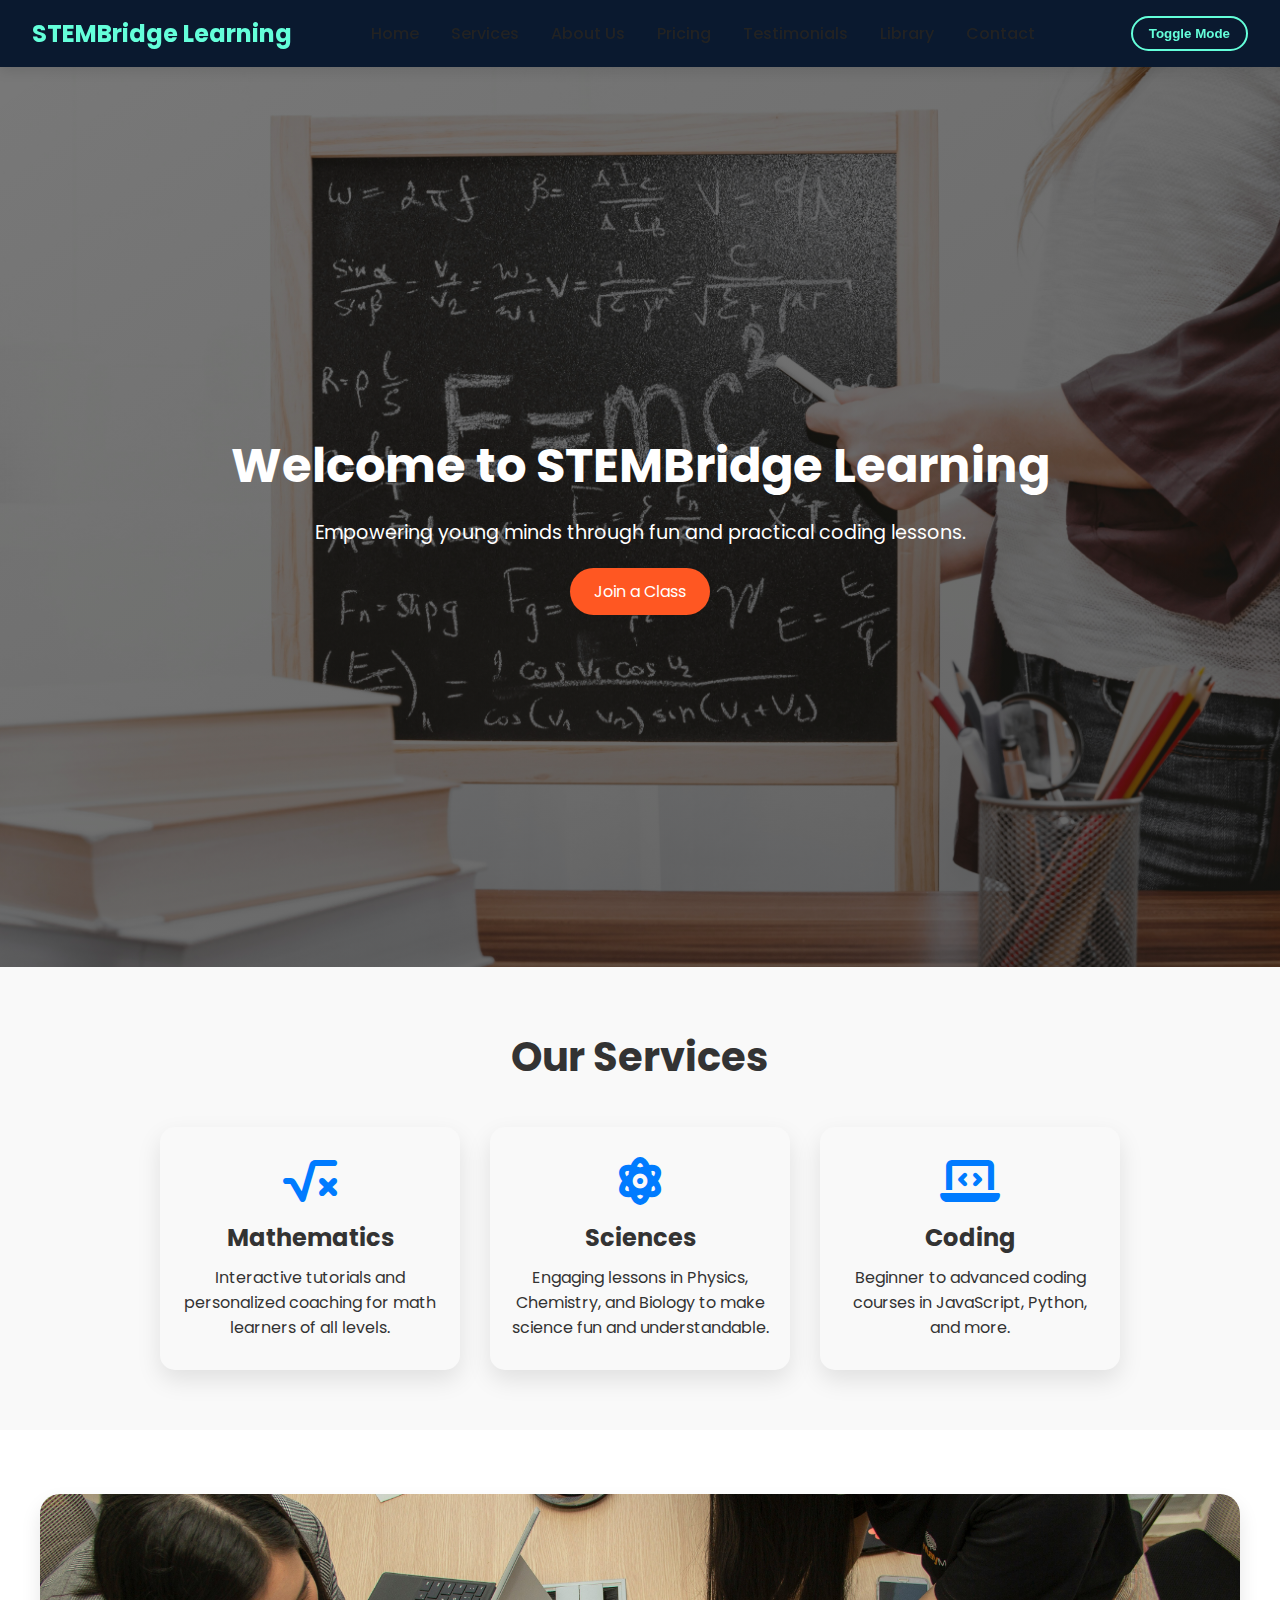
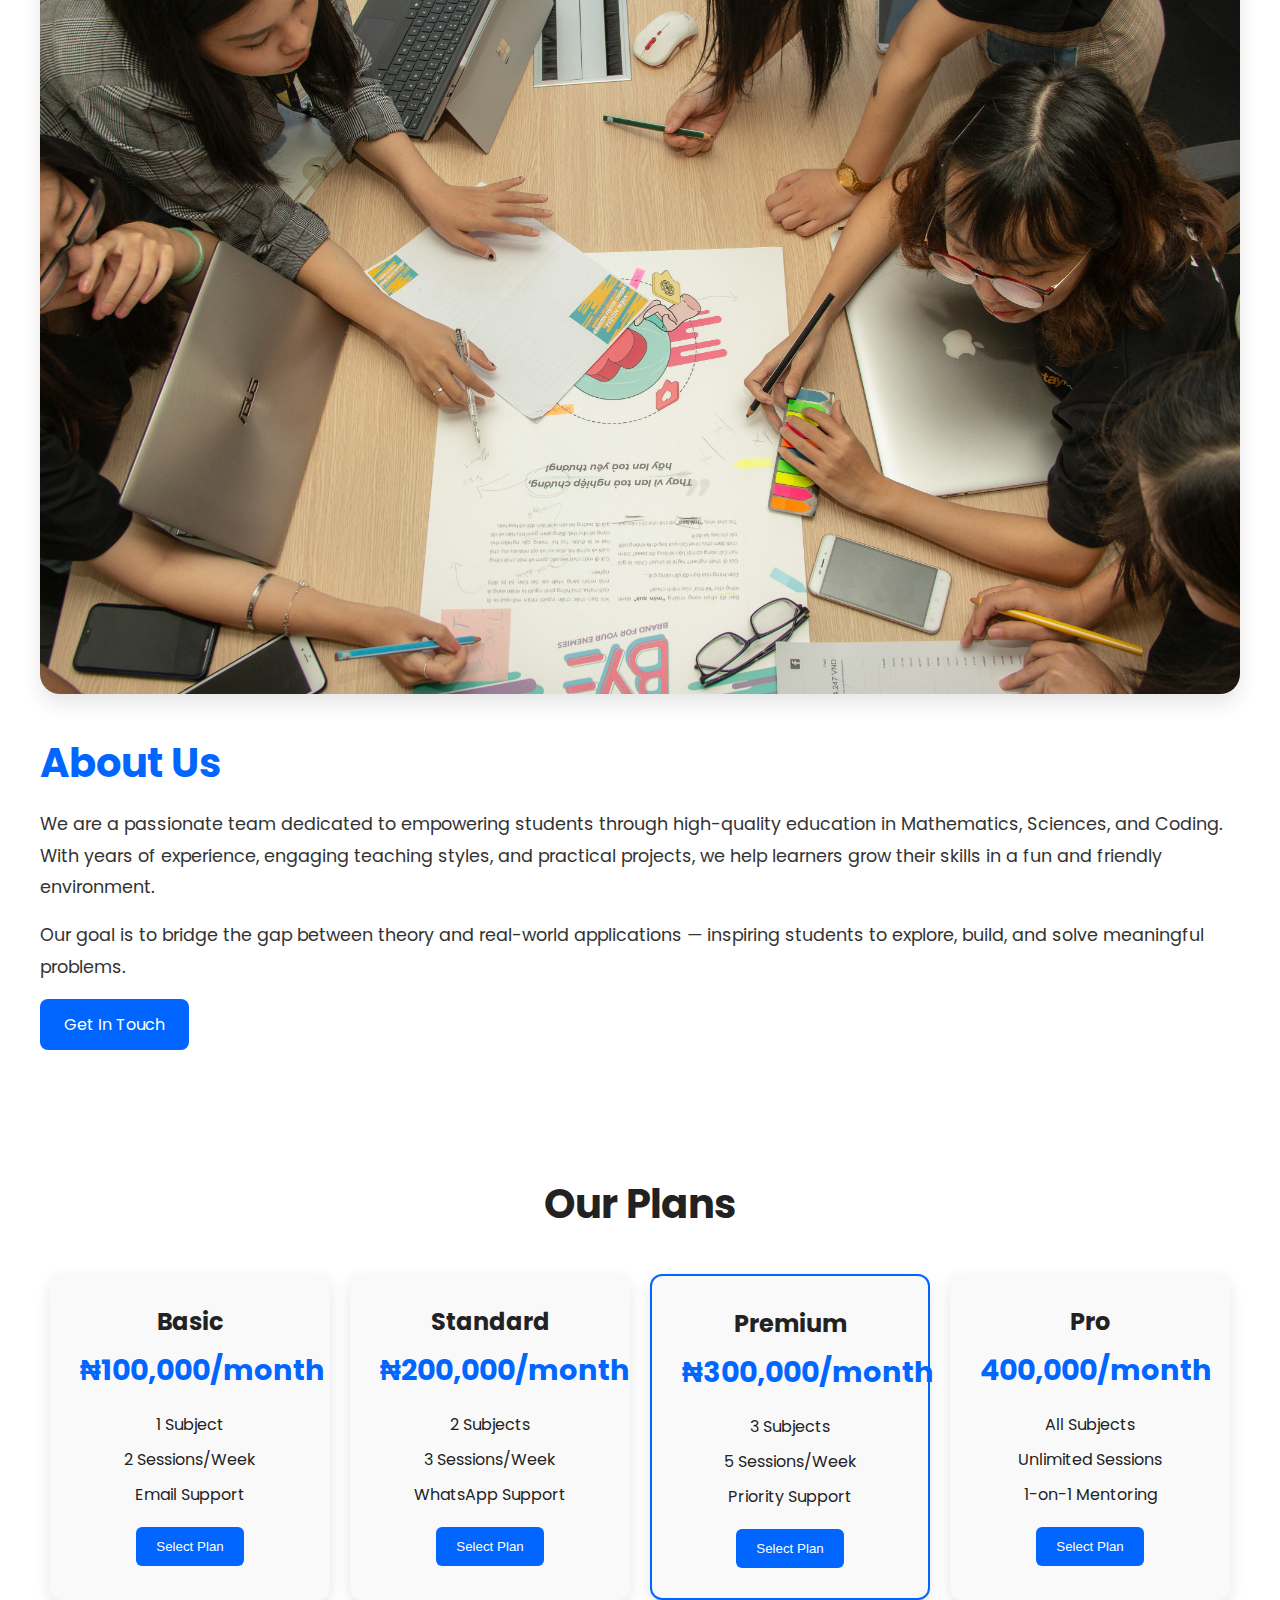
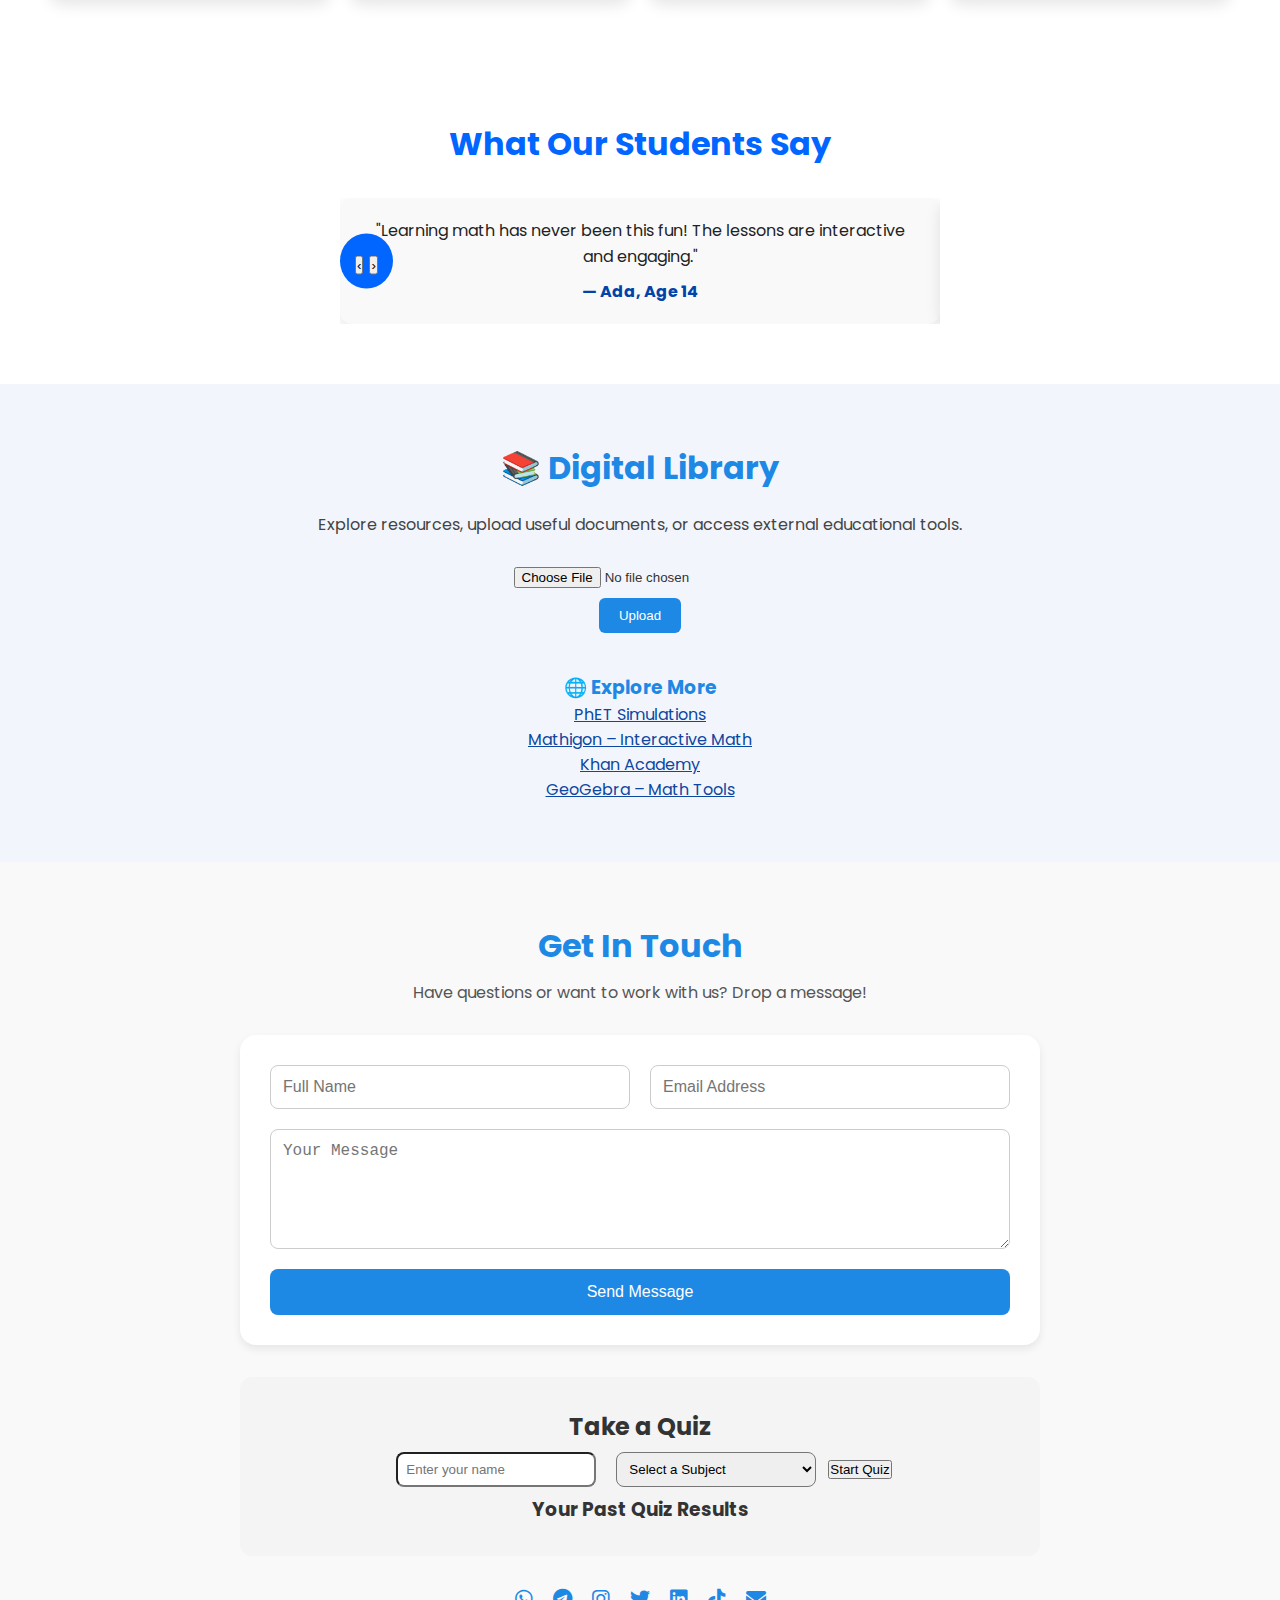
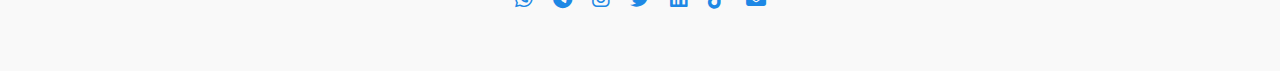
<file: index.html>
<!DOCTYPE html><html lang="en">
<head>
  <meta charset="UTF-8" />
  <meta name="viewport" content="width=device-width, initial-scale=1.0" />
  <title>STEMBridge Learning</title>
  <link href="https://fonts.googleapis.com/css2?family=Poppins:wght@400;600&display=swap" rel="stylesheet" />
<link rel="stylesheet" href="styles.css">
<link rel="stylesheet" href="https://cdnjs.cloudflare.com/ajax/libs/font-awesome/6.4.0/css/all.min.css">
<link rel="stylesheet" href="https://cdnjs.cloudflare.com/ajax/libs/font-awesome/6.4.0/css/all.min.css">
</head>
<body>
  <nav>
    <div class="logo">STEMBridge Learning</div>
    <div class="hamburger" onclick="toggleMenu()">
      <span></span>
      <span></span>
      <span></span>
    </div>
    <div class="nav-links" id="navLinks">
      <a href="#">Home</a>
      <div class="dropdown">
        <a href="#">Services</a>
        <div class="dropdown-content">
          <a href="#">Web Design</a>
          <a href="#">App Development</a>
          <a href="#">SEO</a>
        </div>
      </div>
      <a href="#">About Us</a>
      <a href="#">Pricing</a>
      <a href="#">Testimonials</a>
      <a href="https://drive.google.com/drive/folders/157m6Ua814ewkB_7zBCAU9IRt0C3sFj0w">Library</a>
      <a href="https://wa.me/2349132480201
">Contact</a>
    </div>
    <button class="toggle-theme" onclick="toggleTheme()">Toggle Mode</button>
  </nav> 
  
  <!-- Home Section -->
<section class="home-section">
    <div class="carousel">
      <div class="slide active" style="background-image: url('bg-images/img3.jpg');">
        <div class="overlay">
          <div class="home-content">
            <h1>Welcome to STEMBridge Learning</h1>
            <p>Empowering young minds through fun and practical coding lessons.</p>
            <a href="https://wa.me/2349132480201
" class="btn">Join a Class</a>
          </div>
        </div>
      </div>
      <div class="slide" style="background-image: url('bg-images/img2.jpg');">
        <div class="overlay">
          <div class="home-content">
            <h1>Learn to Code</h1>
            <p>Start your journey with HTML, CSS, JavaScript, and Python.</p>
            <a href="#contact" class="btn">Start Learning</a>
          </div>
        </div>
      </div>
      <div class="slide" style="background-image: url('bg-images/img1.jpg');">
        <div class="overlay">
          <div class="home-content">
            <h1>Interactive Lessons</h1>
            <p>Our classes are designed for students aged 10 to 18.</p>
            <a href="https://wa.me/2349132480201
" class="btn">Get Started</a>
          </div>
        </div>
      </div>
    </div>
  </section>
  
  <script>
  // Carousel Script
  let currentSlide = 0;
  const slides = document.querySelectorAll('.slide');
  
  function showSlide(index) {
    slides.forEach((slide, i) => {
      slide.classList.remove('active');
      if (i === index) {
        slide.classList.add('active');
      }
    });
  }
  
  function nextSlide() {
    currentSlide = (currentSlide + 1) % slides.length;
    showSlide(currentSlide);
  }
  
  setInterval(nextSlide, 4000); // Slide every 4 seconds
  </script>



<section id="services" class="services-section">
    <h2>Our Services</h2>
    <div class="services-container">
      <div class="service-card">
        <i class="fas fa-square-root-alt"></i>
        <h3>Mathematics</h3>
        <p>Interactive tutorials and personalized coaching for math learners of all levels.</p>
      </div>
      <div class="service-card">
        <i class="fas fa-atom"></i>
        <h3>Sciences</h3>
        <p>Engaging lessons in Physics, Chemistry, and Biology to make science fun and understandable.</p>
      </div>
      <div class="service-card">
        <i class="fas fa-laptop-code"></i>
        <h3>Coding</h3>
        <p>Beginner to advanced coding courses in JavaScript, Python, and more.</p>
      </div>
    </div>
  </section>

  <section class="about-section" id="about">
    <div class="about-container">
      <div class="about-image">
        <img src="img.jpg" alt="Learning together">
      </div>
      <div class="about-content">
        <h2>About Us</h2>
        <p>
          We are a passionate team dedicated to empowering students through high-quality education in Mathematics, Sciences, and Coding. With years of experience, engaging teaching styles, and practical projects, we help learners grow their skills in a fun and friendly environment.
        </p>
        <p>
          Our goal is to bridge the gap between theory and real-world applications — inspiring students to explore, build, and solve meaningful problems.
        </p>
        <a href="https://wa.me/2349132480201
" class="about-btn">Get In Touch</a>
      </div>
    </div>
  </section>


  <section id="pricing" class="pricing-section">
    <h2>Our Plans</h2>
    <div class="pricing-cards">
      <div class="pricing-card">
        <h3>Basic</h3>
        <p class="price">₦100,000/month</p>
        <ul>
          <li>1 Subject</li>
          <li>2 Sessions/Week</li>
          <li>Email Support</li>
        </ul>
        <button>Select Plan</button>
      </div>
  
      <div class="pricing-card">
        <h3>Standard</h3>
        <p class="price">₦200,000/month</p>
        <ul>
          <li>2 Subjects</li>
          <li>3 Sessions/Week</li>
          <li>WhatsApp Support</li>
        </ul>
        <button>Select Plan</button>
      </div>
  
      <div class="pricing-card featured">
        <h3>Premium</h3>
        <p class="price">₦300,000/month</p>
        <ul>
          <li>3 Subjects</li>
          <li>5 Sessions/Week</li>
          <li>Priority Support</li>
        </ul>
        <button>Select Plan</button>
      </div>
  
      <div class="pricing-card">
        <h3>Pro</h3>
        <p class="price">400,000/month</p>
        <ul>
          <li>All Subjects</li>
          <li>Unlimited Sessions</li>
          <li>1-on-1 Mentoring</li>
        </ul>
        <button>Select Plan</button>
      </div>
    </div>
  </section>
  <section id="testimonials" class="testimonial-carousel-section">
    <h2>What Our Students Say</h2>
    <div class="carousel-container">
      <div class="carousel-track">
        <div class="carousel-item">
          <p>"Learning math has never been this fun! The lessons are interactive and engaging."</p>
          <h4>— Ada, Age 14</h4>
        </div>
        <div class="carousel-item">
          <p>"I built my first JavaScript project thanks to the coding tutorials!"</p>
          <h4>— Tobi, Age 17</h4>
        </div>
        <div class="carousel-item">
          <p>"The science sessions helped me pass my exams with flying colors."</p>
          <h4>— Fatima, Age 16</h4>
        </div>
      <div class="carousel-btn">
      <button class="carousel-btn-prev">‹</button>
      <button class="carousel-btn-next">›</button>
    </div>

  <script src="index.js" ></script>
  </section>

  <section id="library" style="background-color: #f2f6fc; padding: 60px 20px;">
  <div style="max-width: 900px; margin: auto; text-align: center;">
    <h2 style="font-size: 2rem; margin-bottom: 20px; color: #1e88e5;">📚 Digital Library</h2>
    <p style="color: #444;">Explore resources, upload useful documents, or access external educational tools.</p>

    <!-- Upload Form -->
    <form id="uploadForm" style="margin-top: 30px; display: flex; flex-direction: column; align-items: center;">
      <input type="file" id="fileInput" accept=".pdf,.doc,.docx,.ppt,.pptx" style="margin-bottom: 10px;"/>
      <button type="button" onclick="uploadFile()" style="padding: 10px 20px; background-color: #1e88e5; color: #fff; border: none; border-radius: 6px; cursor: pointer;">Upload</button>
    </form>

    <!-- Uploaded Files List -->
    <div id="fileList" style="margin-top: 30px; text-align: left;"></div>

    <!-- External Links -->
    <div style="margin-top: 40px;">
      <h3 style="color: #1e88e5;">🌐 Explore More</h3>
      <ul style="list-style: none; padding: 0;">
        <li><a href="https://phet.colorado.edu/" target="_blank" style="color: #0d47a1;">PhET Simulations</a></li>
        <li><a href="https://mathigon.org" target="_blank" style="color: #0d47a1;">Mathigon – Interactive Math</a></li>
        <li><a href="https://www.khanacademy.org" target="_blank" style="color: #0d47a1;">Khan Academy</a></li>
        <li><a href="https://www.geogebra.org" target="_blank" style="color: #0d47a1;">GeoGebra – Math Tools</a></li>
      </ul>
    </div>
  </div>
</section>

  <section style="background-color: #f9f9f9; padding: 60px 20px;">
  <div style="max-width: 800px; margin: auto; text-align: center;">
    <h2 style="font-size: 2rem; margin-bottom: 10px; color: #1e88e5;">Get In Touch</h2>
    <p style="margin-bottom: 30px; color: #555;">Have questions or want to work with us? Drop a message!</p>
    
    <form style="display: grid; grid-template-columns: 1fr 1fr; gap: 20px; background: #ffffff; padding: 30px; border-radius: 16px; box-shadow: 0 4px 8px rgba(0,0,0,0.08);">
      <input type="text" placeholder="Full Name" required style="padding: 12px; border: 1px solid #ccc; border-radius: 8px; font-size: 1rem;">
      <input type="email" placeholder="Email Address" required style="padding: 12px; border: 1px solid #ccc; border-radius: 8px; font-size: 1rem;">
      <textarea placeholder="Your Message" required style="grid-column: span 2; padding: 12px; border: 1px solid #ccc; border-radius: 8px; font-size: 1rem; height: 120px;"></textarea>
      <button type="submit" style="grid-column: span 2; background-color: #1e88e5; color: white; padding: 14px; border: none; border-radius: 8px; font-size: 1rem; cursor: pointer; transition: background-color 0.3s ease;">
        Send Message
      </button>
    </form>
    
<section id="quiz-section" class="quiz-container">
  <h2>Take a Quiz</h2>
  <div class="quiz-form">
    <input type="text" id="student-name" placeholder="Enter your name" required />
    <select id="subject-select">
      <option value="" disabled selected>Select a Subject</option>
      <option value="math">Mathematics</option>
      <option value="physics">Physics</option>
      <option value="chemistry">Chemistry</option>
      <option value="biology">Biology</option>
      <option value="html">HTML</option>
      <option value="css">CSS</option>
      <option value="javascript">JavaScript</option>
    </select>
    <button onclick="startQuiz()">Start Quiz</button>
  </div>

  <div id="quiz-box" class="hidden">
    <p><strong>Time Left:</strong> <span id="timer">60</span>s</p>
    <div id="quiz-question"></div>
    <div id="quiz-options"></div>
    <p id="quiz-hint"></p>
    <button onclick="submitAnswer()">Submit Answer</button>
  </div>

  <div id="quiz-result" class="hidden">
    <h3>Quiz Completed!</h3>
    <p id="quiz-score"></p>
  </div>

  <div id="past-results">
    <h3>Your Past Quiz Results</h3>
    <ul id="results-list"></ul>
  </div>

</section>

    
  <script>

    const quizData = {
  math: [
    {
      question: "What is 2 + 2?",
      options: ["3", "4", "5", "6"],
      answer: "4",
      hint: "It's an even number."
    },
    {
      question: "What is the square root of 9?",
      options: ["1", "2", "3", "4"],
      answer: "3",
      hint: "Think of 3 × 3."
    }
  ],
  physics: [
    {
      question: "What is the SI unit of force?",
      options: ["Newton", "Joule", "Watt", "Pascal"],
      answer: "Newton",
      hint: "Named after a famous scientist."
    }
  ]
};

let currentQuiz = [];
let currentQuestion = 0;
let score = 0;
let timer;
let timeLeft = 60;

function startQuiz() {
  const name = document.getElementById("student-name").value;
  const subject = document.getElementById("subject-select").value;
  if (!name || !subject) return alert("Please enter your name and select a subject.");

  currentQuiz = quizData[subject];
  currentQuestion = 0;
  score = 0;
  timeLeft = 60;

  document.getElementById("quiz-box").classList.remove("hidden");
  document.getElementById("quiz-result").classList.add("hidden");
  loadQuestion();

  timer = setInterval(() => {
    timeLeft--;
    document.getElementById("timer").textContent = timeLeft;
    if (timeLeft <= 0) {
      clearInterval(timer);
      endQuiz(name, subject);
    }
  }, 1000);
}

function loadQuestion() {
  const q = currentQuiz[currentQuestion];
  document.getElementById("quiz-question").textContent = q.question;
  document.getElementById("quiz-hint").textContent = Hint: ${q.hint};
  document.getElementById("quiz-options").innerHTML = "";

  q.options.forEach(option => {
    const btn = document.createElement("button");
    btn.textContent = option;
    btn.onclick = () => selectOption(btn, option);
    document.getElementById("quiz-options").appendChild(btn);
  });
}

let selected = null;

function selectOption(button, option) {
  document.querySelectorAll("#quiz-options button").forEach(btn => btn.style.background = "");
  button.style.background = "#90cdf4";
  selected = option;
}

function submitAnswer() {
  if (!selected) return alert("Please select an answer.");

  if (selected === currentQuiz[currentQuestion].answer) score++;
  selected = null;
  currentQuestion++;

  if (currentQuestion < currentQuiz.length) {
    loadQuestion();
  } else {
    clearInterval(timer);
    const name = document.getElementById("student-name").value;
    const subject = document.getElementById("subject-select").value;
    endQuiz(name, subject);
  }
}

function endQuiz(name, subject) {
  document.getElementById("quiz-box").classList.add("hidden");
  document.getElementById("quiz-result").classList.remove("hidden");

  const resultText = ${name}, your score in ${subject.toUpperCase()} is ${score}/${currentQuiz.length};
  document.getElementById("quiz-score").textContent = resultText;

  // Save results
  const pastResults = JSON.parse(localStorage.getItem("quizResults") || "[]");
  pastResults.push(resultText);
  localStorage.setItem("quizResults", JSON.stringify(pastResults));
  showPastResults();
}

function showPastResults() {
  const list = document.getElementById("results-list");
  list.innerHTML = "";
  const results = JSON.parse(localStorage.getItem("quizResults") || "[]");
  results.forEach(r => {
    const li = document.createElement("li");
    li.textContent = r;
    list.appendChild(li);
  });
}

// Load past results on page load
document.addEventListener("DOMContentLoaded", showPastResults);
  </script>
    <!-- Social media icons -->
    <div style="margin-top: 30px;">
      <a href="#" title="WhatsApp" style="margin: 0 8px; color: #1e88e5;"><i class="fab fa-whatsapp fa-lg"></i></a>
      <a href="#" title="Telegram" style="margin: 0 8px; color: #1e88e5;"><i class="fab fa-telegram fa-lg"></i></a>
      <a href="#" title="Instagram" style="margin: 0 8px; color: #1e88e5;"><i class="fab fa-instagram fa-lg"></i></a>
      <a href="#" title="Twitter" style="margin: 0 8px; color: #1e88e5;"><i class="fab fa-twitter fa-lg"></i></a>
      <a href="#" title="LinkedIn" style="margin: 0 8px; color: #1e88e5;"><i class="fab fa-linkedin fa-lg"></i></a>
      <a href="#" title="TikTok" style="margin: 0 8px; color: #1e88e5;"><i class="fab fa-tiktok fa-lg"></i></a>
      <a href="mailto:your@email.com" title="Email" style="margin: 0 8px; color: #1e88e5;"><i class="fas fa-envelope fa-lg"></i></a>
    </div>
  </div>
</section>

</body>
</html>
</file>
<file: styles.css>
* {
    margin: 0;
    padding: 0;
    box-sizing: border-box;
  }
  :root {
    --bg-light: #ffffff;
    --bg-dark: #111111;
    --text-color-light: #333333;
    --text-color-dark: #f1f1f1;
    --primary-color: #0066ff;
  }
  
  body {
    background-color: var(--bg-light);
    color: var(--text-color-light);
    transition: background-color 0.3s, color 0.3s;
  }
  
  /* Dark mode styles applied with .dark-theme class on body */
  body.dark-theme {
    background-color: var(--bg-dark);
    color: var(--text-color-dark);
  }
  
  body {
font-family: 'Poppins', sans-serif;
transition: background 0.3s ease, color 0.3s ease;
}

nav {
position: sticky;
top: 0;
background: var(--nav-bg);
color: var(--text-color);
padding: 1rem 2rem;
display: flex;
justify-content: space-between;
align-items: center;
z-index: 1000;
box-shadow: 0 4px 12px rgba(0, 0, 0, 0.1);
transition: background 0.3s ease;
}

:root {
--nav-bg: #0a192f;
--text-color: white;
--highlight-color: #64ffda;
--dropdown-bg: #112240;
}

.dark-mode {
--nav-bg: #ffffff;
--text-color: #0a192f;
--highlight-color: #0a192f;
--dropdown-bg: #f0f0f0;
}

.logo {
font-size: 1.5rem;
font-weight: bold;
color: var(--highlight-color);
}

.nav-links {
display: flex;
gap: 2rem;
position: relative;
}

.nav-links a {
text-decoration: none;
color: var(--text-color);
font-weight: 500;
transition: color 0.3s;
}

.nav-links a:hover {
color: var(--highlight-color);
}

.dropdown {
position: relative;
}

.dropdown-content {
display: none;
position: absolute;
top: 40px;
background-color: var(--dropdown-bg);
min-width: 140px;
border-radius: 5px;
overflow: hidden;
box-shadow: 0px 8px 16px rgba(0,0,0,0.2);
transition: all 0.3s ease;
}

.dropdown-content a {
display: block;
padding: 0.75rem 1rem;
color: var(--text-color);
text-align: left;
}

.dropdown-content a:hover {
background-color: var(--highlight-color);
color: white;
}

.dropdown:hover .dropdown-content {
display: block;
}

.hamburger {
display: none;
flex-direction: column;
cursor: pointer;
}

.hamburger span {
height: 3px;
width: 25px;
background: var(--text-color);
margin: 4px;
transition: all 0.3s;
}

.toggle-theme {
margin-left: 1rem;
padding: 0.5rem 1rem;
background: transparent;
border: 2px solid var(--highlight-color);
color: var(--highlight-color);
border-radius: 25px;
cursor: pointer;
font-weight: bold;
transition: background 0.3s, color 0.3s;
}

.toggle-theme:hover {
background: var(--highlight-color);
color: #fff;
}

.quiz-container {
  padding: 2rem;
  text-align: center;
  background: #f4f4f4;
  border-radius: 12px;
  margin-top: 2rem;
}

.quiz-form input, .quiz-form select {
  padding: 0.5rem;
  margin: 0.5rem;
  width: 200px;
  border-radius: 8px;
}

#quiz-box, #quiz-result {
  margin-top: 1.5rem;
}

#quiz-options button {
  margin: 0.5rem;
  padding: 0.5rem 1rem;
  border-radius: 6px;
  cursor: pointer;
}

.hidden {
  display: none;
}

@media (max-width: 768px) {
.nav-links {
  position: absolute;
  top: 70px;
  left: -100%;
  background: var(--nav-bg);
  width: 100%;
  flex-direction: column;
  align-items: center;
  transition: left 0.3s ease-in-out;
  padding: 1rem 0;
}

.nav-links.active {
  left: 0;
}

.dropdown-content {
  position: static;
  width: 100%;
  background-color: var(--dropdown-bg);
  box-shadow: none;
}

.hamburger {
  display: flex;
}
}

 /* Home Section */
 .home-section {
    position: relative;
    height: 100vh;
    width: 100%;
    overflow: hidden;
  }
  
  .carousel {
    height: 100%;
    width: 100%;
    position: relative;
  }
  
  .slide {
    height: 100%;
    width: 100%;
    background-size: cover;
    object-fit: cover;
    background-position: center;
    position: absolute;
    background-repeat: repeat;
    top: 0;
    left: 0;
    opacity: 0;
    transition: opacity 1s ease-in-out;
  }
  
  .slide.active {
    opacity: 1;
    z-index: 1;
  }
  
  .overlay {
    background: linear-gradient(to bottom right, rgba(0, 0, 0, 0.5), rgba(10, 10, 10, 0.6));
    height: 100%;
    width: 100%;
    display: flex;
    align-items: center;
    justify-content: center;
  }
  
  .home-content {
    text-align: center;
    color: white;
    padding: 0 20px;
    animation: fadeIn 1s ease-in-out;
  }
  
  .home-content h1 {
    font-size: 3rem;
    margin-bottom: 1rem;
  }
  
  .home-content p {
    font-size: 1.2rem;
    margin-bottom: 2rem;
  }
  
  .home-content .btn {
    background: #ff5722;
    color: white;
    padding: 12px 24px;
    border-radius: 25px;
    text-decoration: none;
    transition: background 0.3s;
  }
  
  .home-content .btn:hover {
    background: #e64a19;
  }
  
  @keyframes fadeIn {
    from { opacity: 0; transform: translateY(20px); }
    to { opacity: 1; transform: translateY(0); }
  }
  
  /* Dark Mode Support */
  body.dark .overlay {
    background: linear-gradient(to bottom right, rgba(20, 20, 20, 0.7), rgba(30, 30, 30, 0.8));
  }
  /* Responsive Styles */
@media (max-width: 768px) {
    .home-content h1 {
      font-size: 2rem;
    }
  
    .home-content p {
      font-size: 1rem;
    }
  
    .home-content .btn {
      padding: 10px 20px;
      font-size: 0.95rem;
    }
  
    .overlay {
      padding: 0 15px;
      text-align: center;
    }
  }
  
  @media (max-width: 480px) {
    .home-content h1 {
      font-size: 1.5rem;
    }
  
    .home-content p {
      font-size: 0.9rem;
    }
  
    .home-content .btn {
      padding: 8px 18px;
      font-size: 0.85rem;
    }
  }

  .services-section {
    padding: 60px 20px;
    text-align: center;
    background-color: var(--bg);
    color: var(--text);
  }
  
  .services-section h2 {
    font-size: 2.5rem;
    margin-bottom: 40px;
  }
  
  .services-container {
    display: flex;
    justify-content: center;
    flex-wrap: wrap;
    gap: 30px;
  }
  
  .service-card {
    background: var(--card-bg);
    padding: 30px 20px;
    border-radius: 15px;
    width: 300px;
    box-shadow: 0 10px 25px rgba(0, 0, 0, 0.1);
    transition: transform 0.4s ease, background 0.4s ease;
  }
  
  .service-card i {
    font-size: 3rem;
    margin-bottom: 15px;
    color: var(--primary);
  }
  
  .service-card h3 {
    margin-bottom: 10px;
    font-size: 1.5rem;
  }
  
  .service-card:hover {
    transform: translateY(-10px);
    background: var(--card-hover);
    color: var(--text-hover);
  }
  
  /* Responsive */
  @media (max-width: 768px) {
    .services-container {
      flex-direction: column;
      align-items: center;
    }
  }
  :root {
    --bg: #f9f9f9;
    --bg-dark:#111111
    --text-color-dark: #222222;
    --primary: #007bff;
    --card-bg: #fff;
    --card-hover: #007bff;
    --text-hover: #fff;
  }
  
  body.dark-mode {
    --bg: #1e1e1e;
    --text: #f0f0f0;
    --card-bg: #2b2b2b;
    --card-hover: #444;
    --text-hover: #fff;
    --text-color:black;
  }
  .about-section {
    background: var(--bg-light);
    color: var(--text-color-light);
    padding: 4rem 2rem;
    transition: all 0.3s ease;
  }
  
  .about-container {
    display: flex;
    flex-wrap: wrap;
    align-items: center;
    max-width: 1200px;
    margin: auto;
    gap: 2rem;
  }
  
  .about-image img {
    max-width: 100%;
    border-radius: 20px;
    box-shadow: 0 10px 20px rgba(0,0,0,0.1);
    transition: transform 0.3s ease;
  }
  
  .about-image img:hover {
    transform: scale(1.03);
  }
  
  .about-content {
    flex: 1 1 400px;
  }
  
  .about-content h2 {
    font-size: 2.5rem;
    margin-bottom: 1rem;
    color: var(--primary-color);
  }
  
  .about-content p {
    font-size: 1.1rem;
    line-height: 1.8;
    margin-bottom: 1rem;
  }
  
  .about-btn {
    display: inline-block;
    padding: 0.8rem 1.5rem;
    background: var(--primary-color);
    color: white;
    border-radius: 8px;
    text-decoration: none;
    transition: background 0.3s ease;
  }
  
  .about-btn:hover {
    background: #0056b3;
  }
  
  /* Responsive */
  @media (max-width: 768px) {
    .about-container {
      flex-direction: column;
      text-align: center;
    }
  
    .about-image,
    .about-content {
      width: 100%;
    }
  
    .about-content h2 {
      font-size: 2rem;
    }
  }

  .pricing-section {
    padding: 60px 20px;
    background-color: var(--bg-color);
    color: var(--text-color);
    text-align: center;
  }
  
  .pricing-section h2 {
    font-size: 2.5rem;
    margin-bottom: 40px;
  }
  
  .pricing-cards {
    display: flex;
    flex-wrap: wrap;
    gap: 20px;
    justify-content: center;
  }
  
  .pricing-card {
    background: var(--card-bg);
    border-radius: 12px;
    box-shadow: 0 5px 15px rgba(0,0,0,0.1);
    padding: 30px;
    width: 280px;
    transition: transform 0.3s, box-shadow 0.3s;
  }
  
  .pricing-card:hover {
    transform: translateY(-10px);
    box-shadow: 0 10px 25px rgba(0,0,0,0.2);
  }
  
  .pricing-card h3 {
    font-size: 1.5rem;
    margin-bottom: 10px;
  }
  
  .pricing-card .price {
    font-size: 1.8rem;
    font-weight: bold;
    color: var(--primary-color);
    margin-bottom: 20px;
  }
  
  .pricing-card ul {
    list-style: none;
    padding: 0;
    margin-bottom: 20px;
  }
  
  .pricing-card ul li {
    margin: 10px 0;
  }
  
  .pricing-card button {
    background-color: var(--primary-color);
    color: white;
    border: none;
    padding: 12px 20px;
    border-radius: 6px;
    cursor: pointer;
    transition: background-color 0.3s;
  }
  
  .pricing-card button:hover {
    background-color: var(--primary-dark);
  }
  
  .pricing-card.featured {
    border: 2px solid var(--primary-color);
  }
  :root {
    --bg-color: #ffffff;
    --text-color: #222222;
    --card-bg: #f9f9f9;
    --primary-color: #0066ff;
    --primary-dark: #0044aa;
  }
  
  .dark-mode {
    --bg-color: #1e1e1e;
    --text-color: #f1f1f1;
    --card-bg: #2e2e2e;
    --primary-color: #3399ff;
    --primary-dark: #1a5fb4;
  }

  .testimonial-carousel-section {
    padding: 60px 20px;
    text-align: center;
    background-color: var(--bg-color);
    color: var(--text-color);
  }
  
  .testimonial-carousel-section h2 {
    font-size: 2rem;
    margin-bottom: 30px;
    color: var(--primary-color);
  }
  
  .carousel-container {
    position: relative;
    max-width: 600px;
    margin: 0 auto;
    overflow: hidden;
  }
  
  .carousel-track {
    display: flex;
    transition: transform 0.5s ease-in-out;
  }
  
  .carousel-item {
    min-width: 100%;
    padding: 20px;
    background-color: var(--card-bg);
    border-radius: 12px;
    box-shadow: 0 5px 15px rgba(0,0,0,0.1);
  }
  
  .carousel-item p {
    font-size: 1rem;
    line-height: 1.6;
    margin-bottom: 10px;
  }
  
  .carousel-item h4 {
    color: var(--primary-dark);
    font-weight: bold;
  }
  
  .carousel-btn {
    position: absolute;
    top: 50%;
    transform: translateY(-50%);
    background-color: var(--primary-color);
    color: #fff;
    border: none;
    padding: 10px 15px;
    border-radius: 50%;
    cursor: pointer;
    font-size: 1.5rem;
    transition: background 0.3s ease;
  }
  
  .carousel-btn:hover {
    background-color: var(--primary-dark);
  }
  
  .carousel-btn-prev {
    left: 10px;
  }
  
  .carousel-btn-next {
    right: 10px;
  }
</file>
